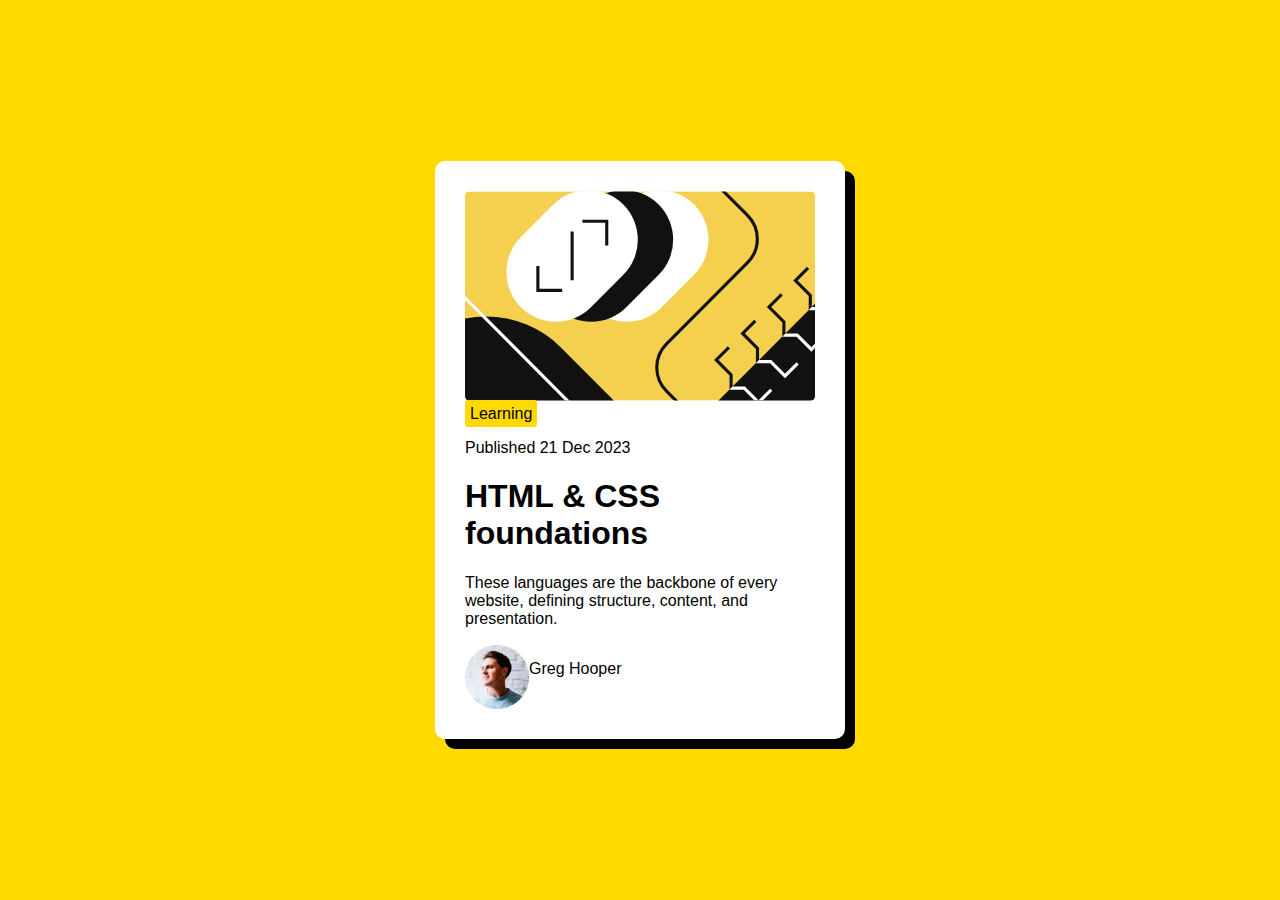
<file: normal face/index.html>
<!DOCTYPE html>
<html lang="en">
<head>
    <meta charset="UTF-8">
    <meta name="viewport" content="width=device-width, initial-scale=1.0">
    <title>VERIFIED LIMO 100%</title>
    <link rel="stylesheet" href="css/style.css">
</head>
<body>
    <div class="content">
        <img src="images/illustration-article.svg" id="image">
        <br>
        <span class="category">Learning</span>
        <p>Published 21 Dec 2023</p>
        <h1>HTML & CSS foundations</h1>
        <p>These languages are the backbone of every website, defining structure, content, and presentation.</p>
        <div id="profile">
            <img src="images/image-avatar.webp" alt=""><span id="name"><p>Greg Hooper</p></span>
        </div>
    </div>
</body>
</html>
</file>
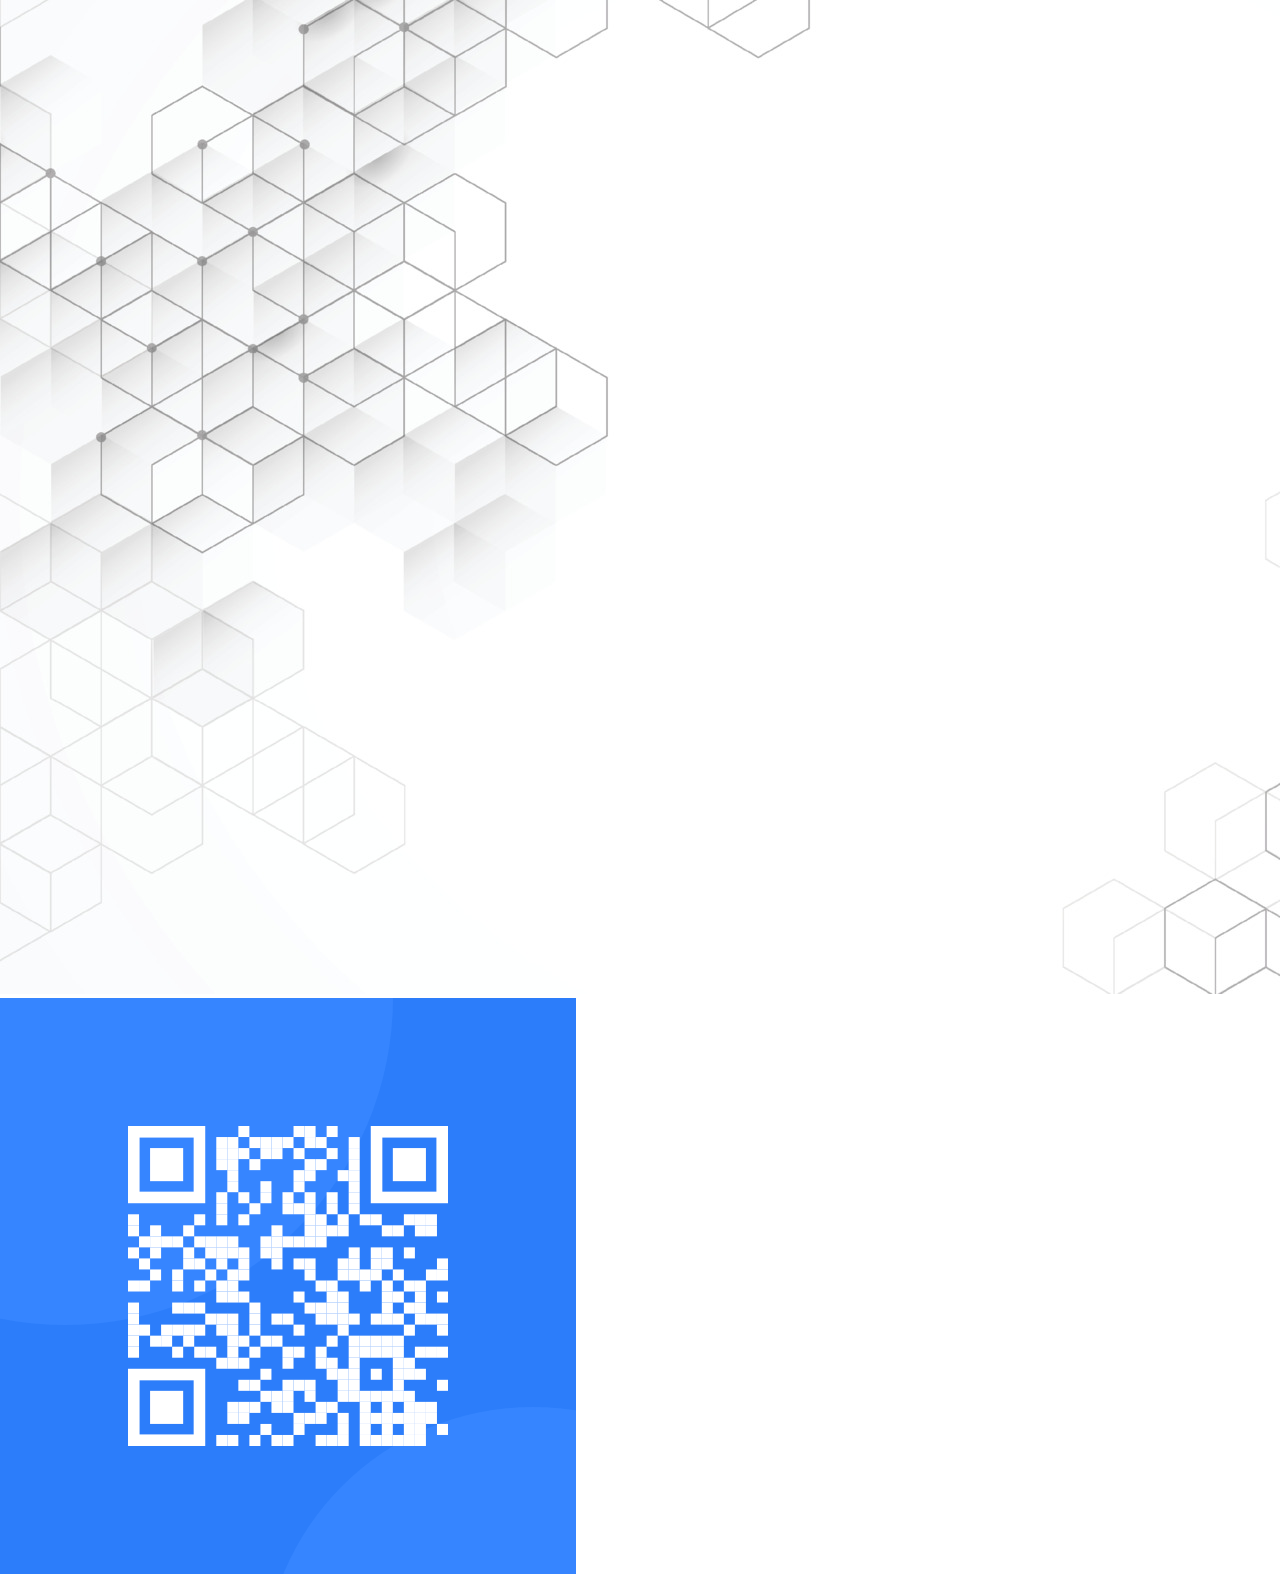
<file: RAHHHHH/index.html>
<!DOCTYPE html>
<html lang="en">
<head>
    <meta charset="UTF-8">
    <meta name="viewport" content="width=device-width, initial-scale=1.0">
    <title>challenge 1</title>
</head>
<body>
    <div class="content">
        <img src="images/background.jpg">
        <div class="scanthisqrcodeforfreerobux">
            <img src="images/image-qr-code.png">
        </div>
    </div>
</body>
<link rel="stylesheet" href="style.css">
</html>
</file>
<file: normal face/css/style.css>
body{
    background-color: rgb(255, 217, 0);
    display: flex;
    justify-content: center;
    align-items: center;
    height: 100vh;
    margin: 0;
}
.content{
    background-color: white;
    padding: 30px;
    border-radius: 10px;
    width: 350px;
    box-shadow: 10px 10px 0px 0px rgba(0,0,0,1);
}
#image{
    width: 100%;
    border-radius: 5px;
}
.content h1{
    font-family: Arial, Helvetica, sans-serif;
    
}
.content p{
    font-family: Arial, Helvetica, sans-serif;
}
#profile{
    display: flex;
    align-content: center;
}
#name{
    text-decoration: bold;
}
span{
    font-family: Arial, Helvetica, sans-serif;
}
.category{
    background-color: rgb(255, 217, 0);
    border-radius: 3px;
    padding: 5px;
}
.content:hover{
    box-shadow: 15px 15px 0px 0px rgba(0,0,0,1);
    h1{
        color:rgb(255, 217, 0);
    }
}
</file>
<file: RAHHHHH/style.css>
*{
    margin: 0px;
    padding: 0px;
}
#content{
    width:  100vw;
    height: 100vh;
    object-fit: cover;
    position: fixed;
    z-index: -1;}
</file>
